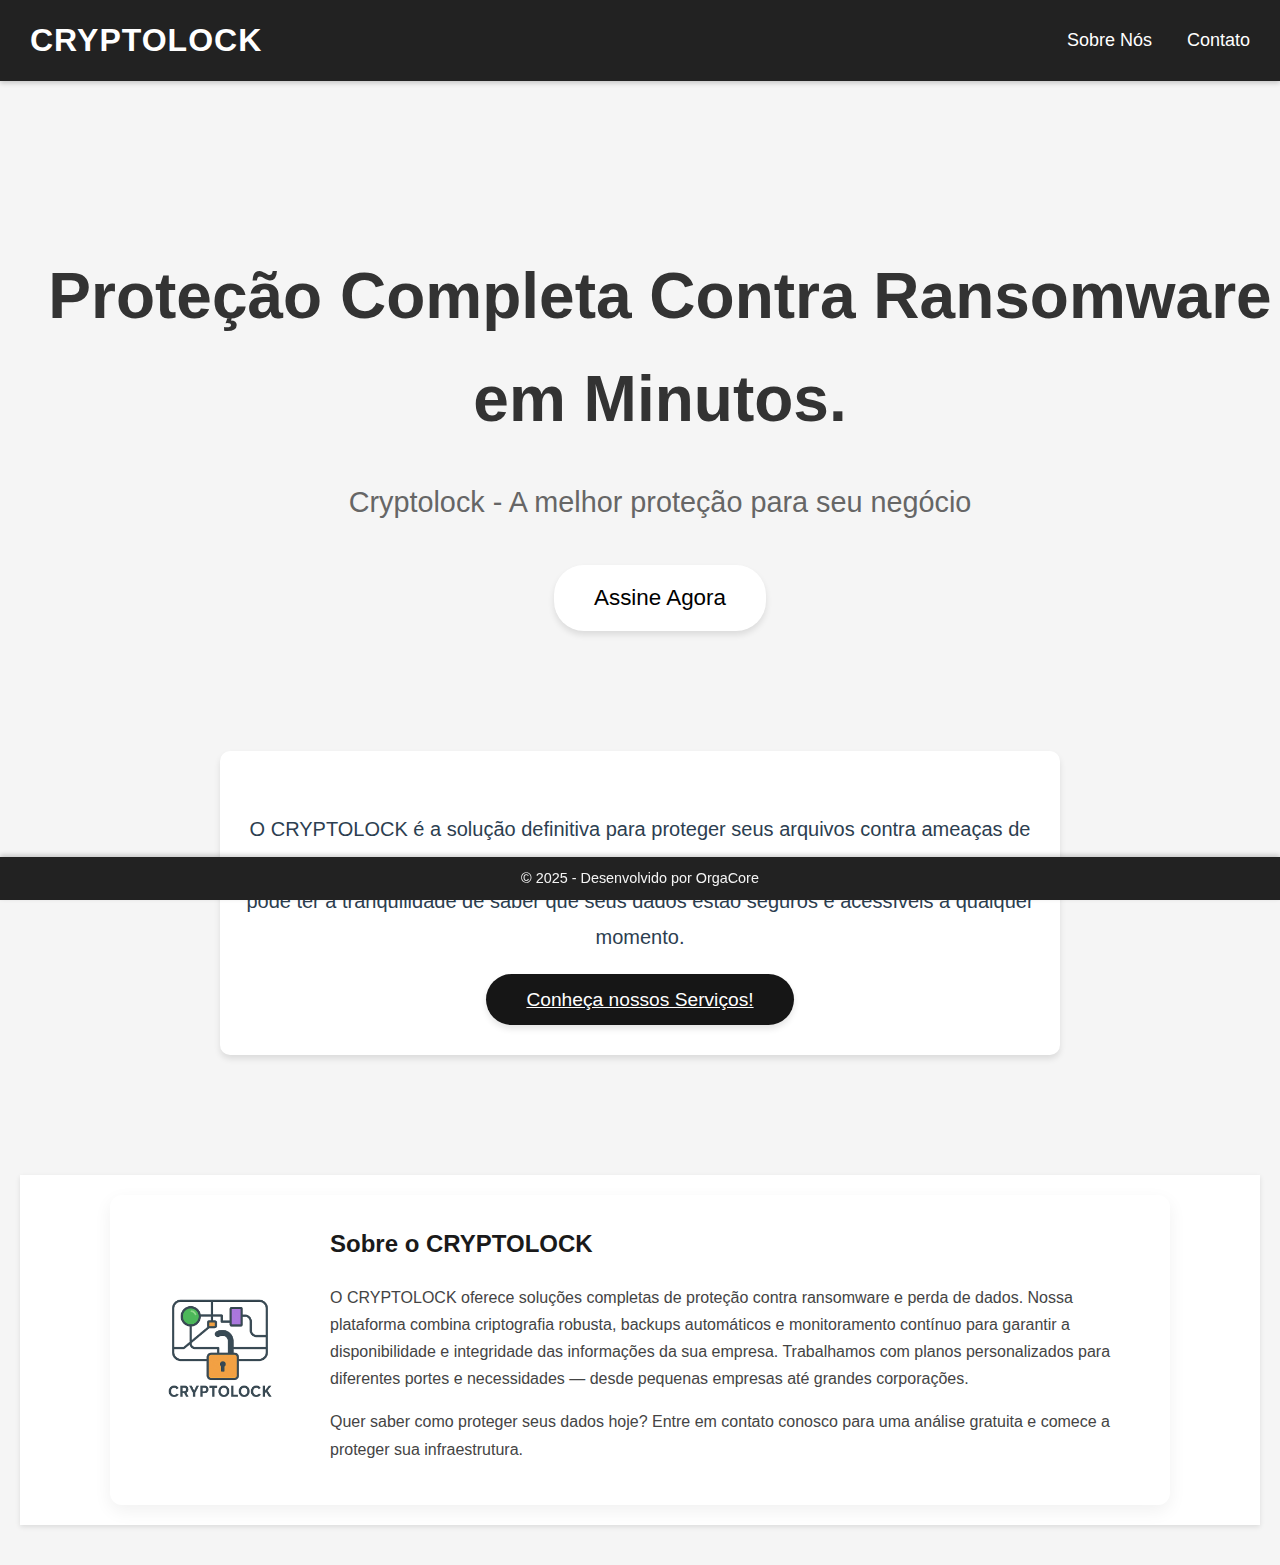
<file: cryptolock_webpage/index.html>
<!DOCTYPE html>
<html lang="pt-BR">

<head>
    <meta charset="UTF-8">
    <meta name="viewport" content="width=device-width, initial-scale=1.0">
    <title>CRYPTOLOCK</title>
    <link rel="stylesheet" href="assets/css/style.css">
    <link rel="icon" href="assets\img\cryptolock_background_logo.png" type="image/x-icon">

</head>

<body>

    <div class="navbar_top">
        <h1>CRYPTOLOCK</h1>

        <div class="navbar_links">
            <a href="#about">Sobre Nós</a>
            <a href="">Contato</a>
            
        </div>

    </div>



    <div class="main_content">

        <div class="banner">
            <p id="banner-title">Proteção Completa Contra Ransomware em Minutos.</p>
            <p id="banner-subtitle">Cryptolock - A melhor proteção para seu negócio</p>
            <a href="subscribe.html" id="sign-link">Assine Agora</a>

        </div>

        <div class="plans_section">

            <div id="plans-text">
                <p>O CRYPTOLOCK é a solução definitiva para proteger seus arquivos
                    contra ameaças de ransomware. Com nossa tecnologia avançada de criptografia
                    e backup automático, você pode ter a tranquilidade de saber que seus dados
                    estão seguros e acessíveis a qualquer momento.</p>
            </div>

            <a class="plans_button" href="services.html">Conheça nossos Serviços!</a>

        </div>

        <div class="about_section" id="about">
            <div class="about_card">
                <div id="logo_container">
                    <img src="assets/img/cryptolock_logo.png" alt="CRYPTOLOCK Logo" id="logo_image">
                </div>

                <div class="about_text">
                    <h2>Sobre o CRYPTOLOCK</h2>
                    <p>
                        O CRYPTOLOCK oferece soluções completas de proteção contra ransomware e perda de dados. Nossa
                        plataforma combina criptografia robusta, backups automáticos e monitoramento contínuo para
                        garantir a disponibilidade e integridade da</section>s informações da sua empresa.
                        Trabalhamos com planos personalizados para diferentes portes e necessidades — desde pequenas
                        empresas até grandes corporações.
                    </p>
                    <p>
                        Quer saber como proteger seus dados hoje? Entre em contato conosco para uma análise gratuita e
                        comece a proteger sua infraestrutura.
                    </p>
                </div>
            </div>
        </div>
    </div>

    <div class="footer">
        <footer>
            <p>&copy; 2025 - Desenvolvido por OrgaCore</p>
        </footer>
    </div>


</body>

</html>
</file>
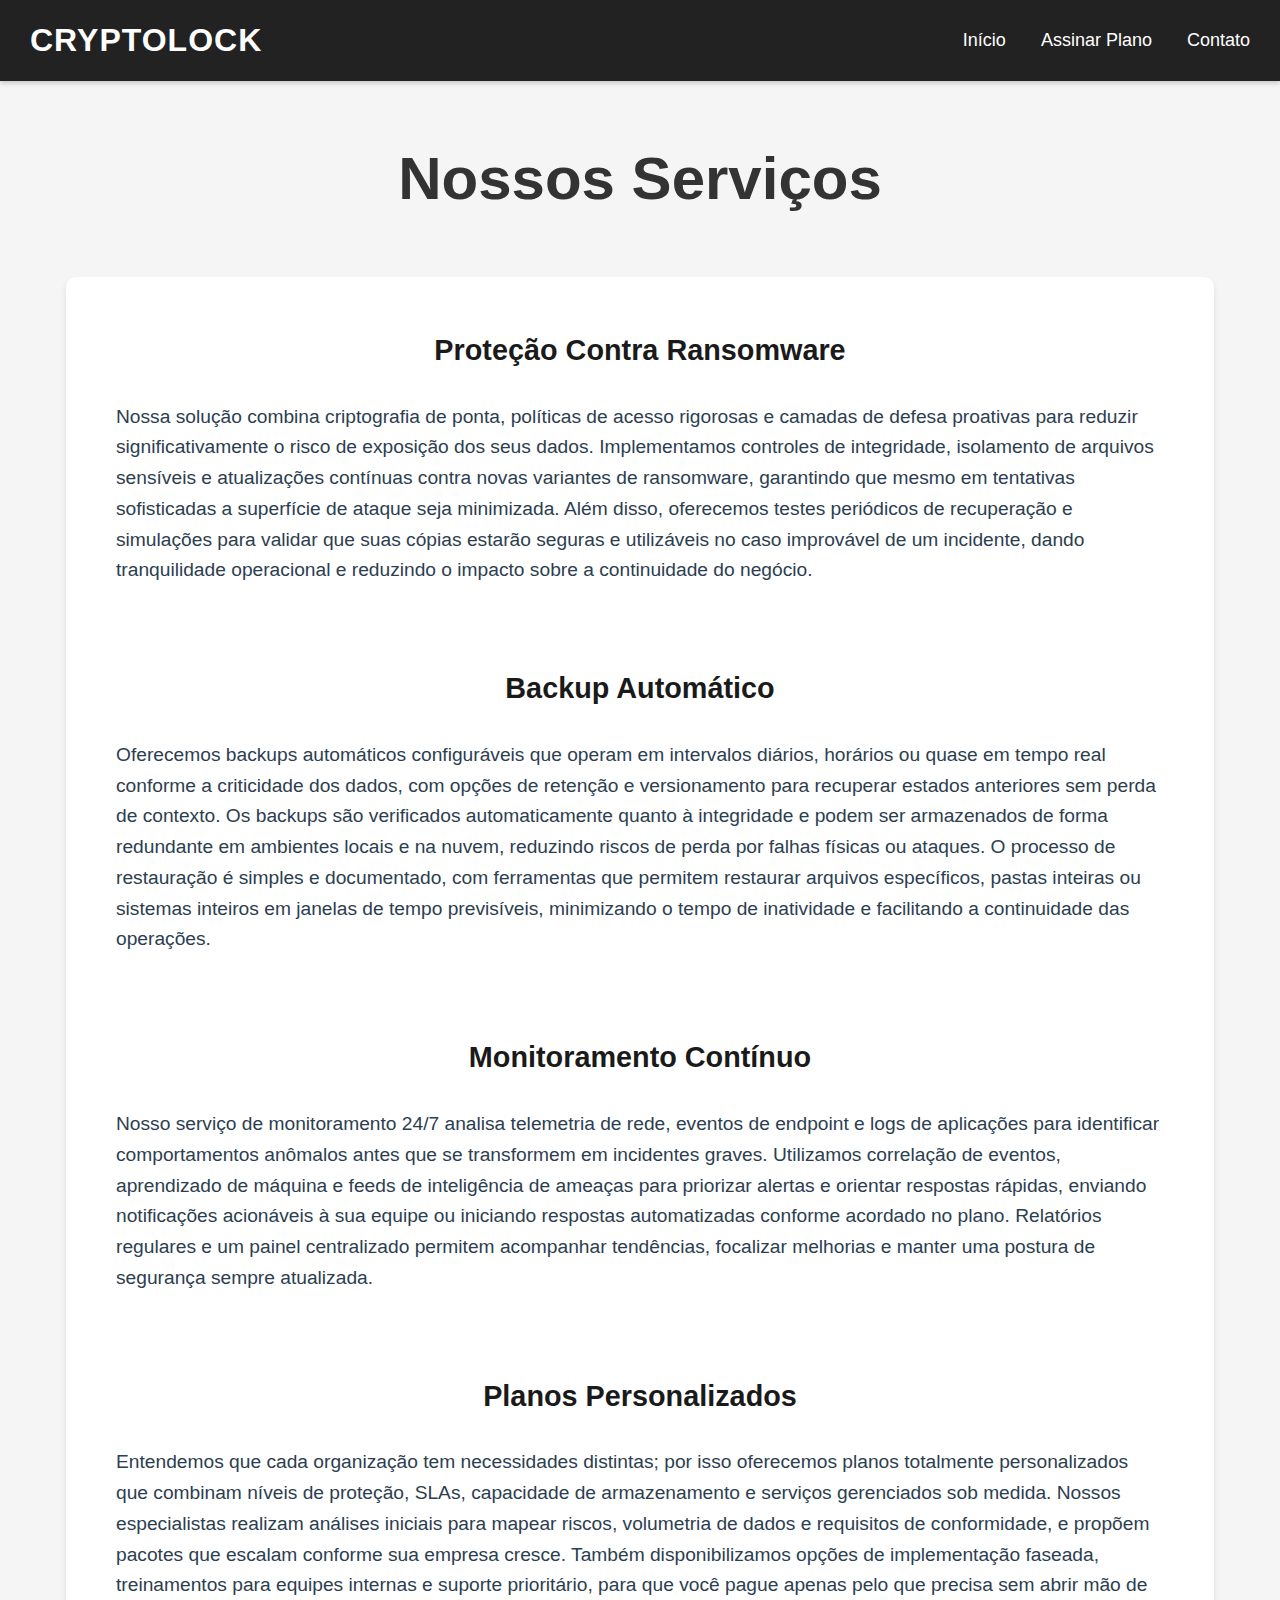
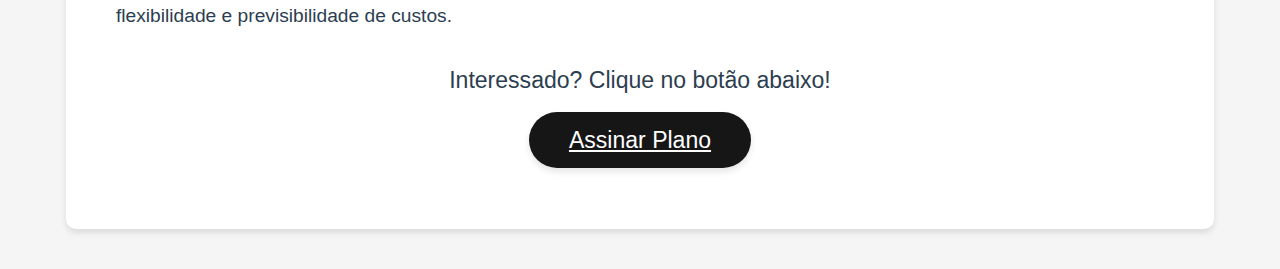
<file: cryptolock_webpage/services.html>
<!DOCTYPE html>
<html lang="pt-BR">

<head>
    <meta charset="UTF-8">
    <meta name="viewport" content="width=device-width, initial-scale=1.0">
    <title>CRYPTOLOCK - Serviços</title>
    <link rel="stylesheet" href="assets/css/style.css">
    <link rel="icon" href="assets/img/cryptolock_background_logo.png" type="image/x-icon">
</head>

<body>
    <header>
        <nav>
            <div class="navbar_top">
                <h1>CRYPTOLOCK</h1>

                <div class="navbar_links">
                    <a href="index.html">Início</a>
                    <a href="subscribe.html">Assinar Plano</a>
                    <a href="">Contato</a>
                </div>

            </div>
        </nav>
    </header>
    <main>
        <section id="title_services">
            <h2>Nossos Serviços</h2>
        </section>
        <section class="services_section">
            <div class="service_card">
                <h3>Proteção Contra Ransomware</h3>
                <p>
                    Nossa solução combina criptografia de ponta, políticas de acesso rigorosas e camadas de defesa
                    proativas para reduzir significativamente o risco de exposição dos seus dados. Implementamos
                    controles de integridade, isolamento de arquivos sensíveis e atualizações contínuas contra novas
                    variantes de ransomware, garantindo que mesmo em tentativas sofisticadas a superfície de ataque seja
                    minimizada. Além disso, oferecemos testes periódicos de recuperação e simulações para validar que
                    suas cópias estarão seguras e utilizáveis no caso improvável de um incidente, dando tranquilidade
                    operacional e reduzindo o impacto sobre a continuidade do negócio.
                </p>
            </div>
            <div class="service_card">
                <h3>Backup Automático</h3>
                <p>
                    Oferecemos backups automáticos configuráveis que operam em intervalos diários, horários ou quase em
                    tempo real conforme a criticidade dos dados, com opções de retenção e versionamento para recuperar
                    estados anteriores sem perda de contexto. Os backups são verificados automaticamente quanto à
                    integridade e podem ser armazenados de forma redundante em ambientes locais e na nuvem, reduzindo
                    riscos de perda por falhas físicas ou ataques. O processo de restauração é simples e documentado,
                    com ferramentas que permitem restaurar arquivos específicos, pastas inteiras ou sistemas inteiros em
                    janelas de tempo previsíveis, minimizando o tempo de inatividade e facilitando a continuidade das
                    operações.
                </p>
            </div>
            <div class="service_card">
                <h3>Monitoramento Contínuo</h3>
                <p>
                    Nosso serviço de monitoramento 24/7 analisa telemetria de rede, eventos de endpoint e logs de
                    aplicações para identificar comportamentos anômalos antes que se transformem em incidentes graves.
                    Utilizamos correlação de eventos, aprendizado de máquina e feeds de inteligência de ameaças para
                    priorizar alertas e orientar respostas rápidas, enviando notificações acionáveis à sua equipe ou
                    iniciando respostas automatizadas conforme acordado no plano. Relatórios regulares e um painel
                    centralizado permitem acompanhar tendências, focalizar melhorias e manter uma postura de segurança
                    sempre atualizada.
                </p>
            </div>
            <div class="service_card">
                <h3>Planos Personalizados</h3>
                <p>
                    Entendemos que cada organização tem necessidades distintas; por isso oferecemos planos totalmente
                    personalizados que combinam níveis de proteção, SLAs, capacidade de armazenamento e serviços
                    gerenciados sob medida. Nossos especialistas realizam análises iniciais para mapear riscos,
                    volumetria de dados e requisitos de conformidade, e propõem pacotes que escalam conforme sua empresa
                    cresce. Também disponibilizamos opções de implementação faseada, treinamentos para equipes internas
                    e suporte prioritário, para que você pague apenas pelo que precisa sem abrir mão de flexibilidade e
                    previsibilidade de custos.
                </p>

                <div class="services_button_container">
                    <p>Interessado? Clique no botão abaixo!</p>
                    <a class="plans_button" href="subscribe.html">Assinar Plano</a>

                </div>
            </div>
        </section>
    </main>
</body>

</html>
</file>
<file: cryptolock_webpage/assets/css/style.css>
/* ============================ Estilos da Página Principal =============================== */
body {
  font-family: 'Segoe UI', Arial, sans-serif;
  margin: 0;
  padding: 0;
  background-color: #f5f5f5;
  color: #2c3e50;
  line-height: 1.6;
}

/* Scroll suave para âncoras */
html {
  scroll-behavior: smooth;
}


/*  Navbar Superior */

.navbar_top {
  background-color: #222;
  color: #ffffff;
  display: flex;
  justify-content: space-between;
  align-items: center;
  padding: 15px 30px;
  box-shadow: 0 2px 5px rgba(0,0,0,0.2);
}

.navbar_top h1 {
  font-size: 2em;
  margin: 0;
  font-weight: 600;
  letter-spacing: 1px;
}

.navbar_links,
.navbar_links a {
  font-size: 18px;
  color: #ffffff;
  margin: 0;
  padding: 0;
  list-style: none;
  display: flex;
  gap: 35px;
  text-decoration: none;
  font-weight: 500;
  transition: color 0.3s ease;
}

.navbar_links a:hover {
  color: #d3d3d3;
}

/* Navbar Inferior */

.footer {
  background-color: #222;
  color: #ffffff;
  text-align: center;
  padding: 10px 0;
  position: fixed;
  bottom: 0;
  width: 100%;
  box-shadow: 0 -2px 5px rgba(0,0,0,0.2);
}

.footer p {
  margin: 0;
  font-size: 0.9em;
  opacity: 0.95;
}


/* Conteúdo Principal */

.main_content {
  padding: 20px;
  align-self: center;
}

/* Sobre Nós */
.about_section {
  background-color: #ffffff;
  padding: 20px;
  margin-bottom: 20px;
  box-shadow: 0 2px 5px rgba(0,0,0,0.1);
}

/* Card dentro da seção Sobre Nós */
.about_card {
  display: flex;
  align-items: center;
  gap: 30px;
  max-width: 1000px;
  margin: 0 auto;
  padding: 30px;
  background: #ffffff;
  border-radius: 12px;
  box-shadow: 0 6px 18px rgba(0,0,0,0.06);
}

#logo_container {
  flex: 0 0 160px;
  display: flex;
  align-items: center;
  justify-content: center;
}

#logo_image {
  max-width: 140px;
  height: auto;
  display: block;
}

.about_text {
  flex: 1 1 auto;
  text-align: left;
}

.about_text h2 {
  margin-top: 0;
  color: #1a1a1a;
}

.about_text p {
  color: #444;
  line-height: 1.7;
  margin-bottom: 12px;
}

/* Responsividade: empilhar em telas pequenas */
@media (max-width: 768px) {
  .about_card {
    flex-direction: column;
    text-align: center;
    padding: 20px;
  }

  #logo_container {
    flex: 0 0 auto;
  }

  .about_text {
    text-align: center;
  }
}

/* Banner Principal */
.banner {
  width: 100%;
  height: auto;
  text-align: center;
  padding: 80px 20px;
  background: transparent;
  color: inherit;
  margin-bottom: 40px;
}

#banner-title {
  font-size: 4em;
  text-align: center;
  color: #333333;
  margin-bottom: 20px;
  font-weight: 700;
}

#banner-subtitle {
  font-size: 1.8em;
  text-align: center;
  color: #666666;
  margin-bottom: 40px;
}

#sign-link {
  font-size: 1.4em;
  color: #000000;
  text-decoration: none;
  background-color: #ffffff;
  padding: 15px 40px;
  border-radius: 30px;
  display: inline-block;
  transition: all 0.3s ease;
  box-shadow: 0 4px 6px rgba(0,0,0,0.1);
}

#sign-link:hover {
  transform: translateY(-2px);
  box-shadow: 0 6px 12px rgba(0,0,0,0.15);
  background-color: #f5f5f5;
}


/* Planos de Assinatura */
.plans_section {
  text-align: center;
  max-width: 800px;
  margin: 0 auto;
  padding: 40px 20px;
  margin-bottom: 120px;
  background-color: white;
  border-radius: 10px;
  box-shadow: 0 4px 6px rgba(0,0,0,0.1);
}

#plans-text {
  font-size: 1.25em;
  line-height: 1.8;
  margin-bottom: 30px;
  color: #2c3e50;
}

.plans_button {
  background-color: #161616;
  color: white;
  border: none;
  padding: 15px 40px;
  font-size: 1.2em;
  border-radius: 30px;
  cursor: pointer;
  transition: all 0.3s ease;
  box-shadow: 0 4px 6px rgba(0,0,0,0.1);
}

.plans_button:hover {
  background-color: #5c5c5c;
  transform: translateY(-2px);
  box-shadow: 0 6px 12px rgba(0,0,0,0.15);
}

/* ============================== Estilos da Página Services ===================================== */

.services_section {
  max-width: 85%;
  margin: 40px auto;
  padding: 30px;
  background-color: #ffffff;
  border-radius: 10px;
  box-shadow: 0 4px 6px rgba(0,0,0,0.1);
  text-align: center;
}
#title_services {
  text-align: center;
  font-size: 2.5em;
  margin-bottom: 20px;
  color: #333333;
}
.service_card {
  padding: 20px;
  margin-bottom: 20px;
  border-radius: 10px;
  text-align: left;
  font-size: 1.2em;
  h3 {
    text-align: center;
    font-size: 1.5em;
    margin-top: 0;
    color: #1a1a1a;
  }
}
.services_button_container {
  p {
    font-size: 1.2em;
    color: #2c3e50;
  }
  margin-top: 30px;
  text-align: center;
}

/* ---------------------------------- Estilos da Página de Inscrição ----------------------------------------*/
</file>
